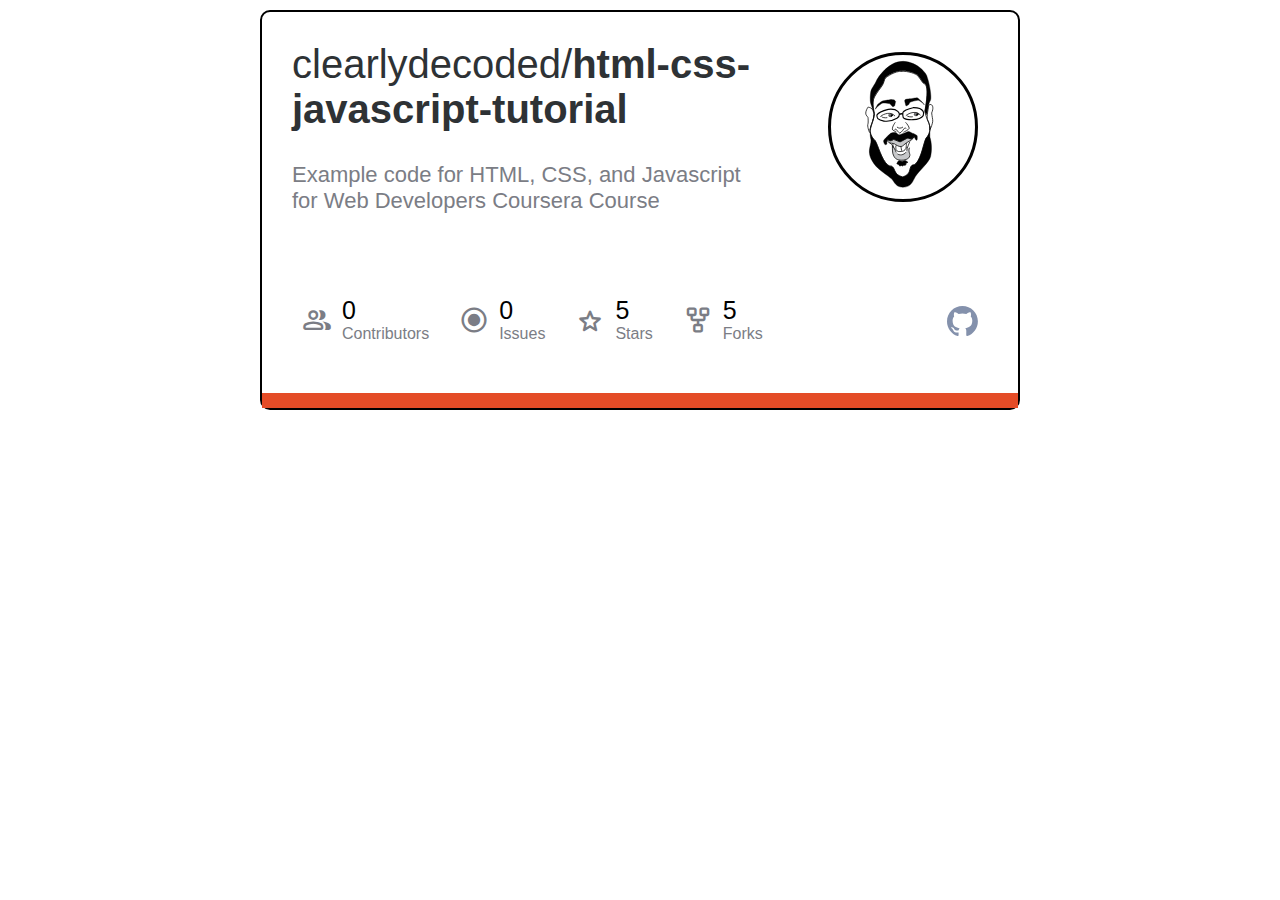
<file: index.html>
<!DOCTYPE html>
<html lang="en">

<head>
    <meta charset="UTF-8">
    <meta name="viewport" content="width=device-width, initial-scale=1.0">
    <title>WebCraft'24</title>
    <link rel="stylesheet" href="styles.css">
    <!-- Contributions logo -->
    <link rel="stylesheet"
        href="https://fonts.googleapis.com/css2?family=Material+Symbols+Rounded:opsz,wght,FILL,GRAD@20..48,100..700,0..1,-50..200" />
    <!-- Issues logo -->
    <link rel="stylesheet"
        href="https://fonts.googleapis.com/css2?family=Material+Symbols+Rounded:opsz,wght,FILL,GRAD@20..48,100..700,0..1,-50..200" />
    <!-- Star logo -->
    <link rel="stylesheet"
        href="https://fonts.googleapis.com/css2?family=Material+Symbols+Rounded:opsz,wght,FILL,GRAD@20..48,100..700,0..1,-50..200" />
    <!-- Form logo -->
    <link rel="stylesheet"
        href="https://fonts.googleapis.com/css2?family=Material+Symbols+Rounded:opsz,wght,FILL,GRAD@20..48,100..700,0..1,-50..200" />
</head>

<body>
    <!-- Card is a div that contains the clone-->
    <div class="card">
        <!-- Content is the div containing the text, image-->
        <div class="content">
            <div class="text">
                <div class="repoName">clearlydecoded/<strong>html-css-javascript-tutorial</strong></div>
                <div class="repoDesc">Example code for HTML, CSS, and Javascript for Web Developers Coursera Course
                </div>
            </div>
            <div class="image">
                <img src=".\assets\logo.svg" alt="logo" width="150px">
            </div>
        </div>
        <!-- Repo Stats -->
        <div class="repoStats">
            <div class="stat">
                <span class="material-symbols-rounded">group</span>
                <div class="statText">
                    <div class="statValue">0</div>
                    <div class="statName">Contributors</div>
                </div>
            </div>
            <div class="stat">
                <span class="material-symbols-rounded">radio_button_checked</span>
                <div class="statText">
                    <div class="statValue">0</div>
                    <div class="statName">Issues</div>
                </div>
            </div>
            <div class="stat">
                <span class="material-symbols-rounded">star</span>
                <div class="statText">
                    <div class="statValue">5</div>
                    <div class="statName">Stars</div>
                </div>
            </div>
            <div class="stat">
                <span class="material-symbols-rounded fork">lan</span>
                <div class="statText">
                    <div class="statValue">5</div>
                    <div class="statName">Forks</div>
                </div>
            </div>
            <div class="githubLogo">
                <img src="./assets/github-mark.svg" alt="Github logo" height="30px">
            </div>
        </div>
        <!-- The rectangle that displays the languages (red bar at bottom) -->
        <div class="redRect"></div>
    </div>

</body>

</html>
</file>
<file: styles.css>
* {
    margin: 0;
    padding: 0;
}

body {
    margin: 10px;
    font-family: helvetica;
}

.card {
    border: 2px solid black;
    border-radius: 10px;
    width: 60%;
    margin: auto;
}

.content {
    display: flex;
    justify-content: center;
}

.repoName {
    margin: 30px;
    color: #2e3235;
    font-size: 40px;
}

.repoDesc {
    color: #7b7d85;
    font-size: 22px;
    margin: 30px;
}

.image {
    margin: 40px;
}

.redRect {
    background-color: #e44c27;
    height: 15px;
}

.repoStats {
    display: flex;
    margin: 40px;
    gap: 20px;
}

.material-symbols-rounded {
    font-size: 30px !important;
    color: #7b7d85;
}

.stat {
    display: flex;
    flex-wrap: wrap;
    align-items:center;
}

.statText {
    margin: 10px;
}

.statValue {
    font-size: 25px;
}

.statName {
    color: #7b7d85;
}

.fork {
    transform: scale(-1);
}

.githubLogo {
    justify-content: flex-end;
    margin-left: auto;
    margin-top: 20px;
}
</file>
